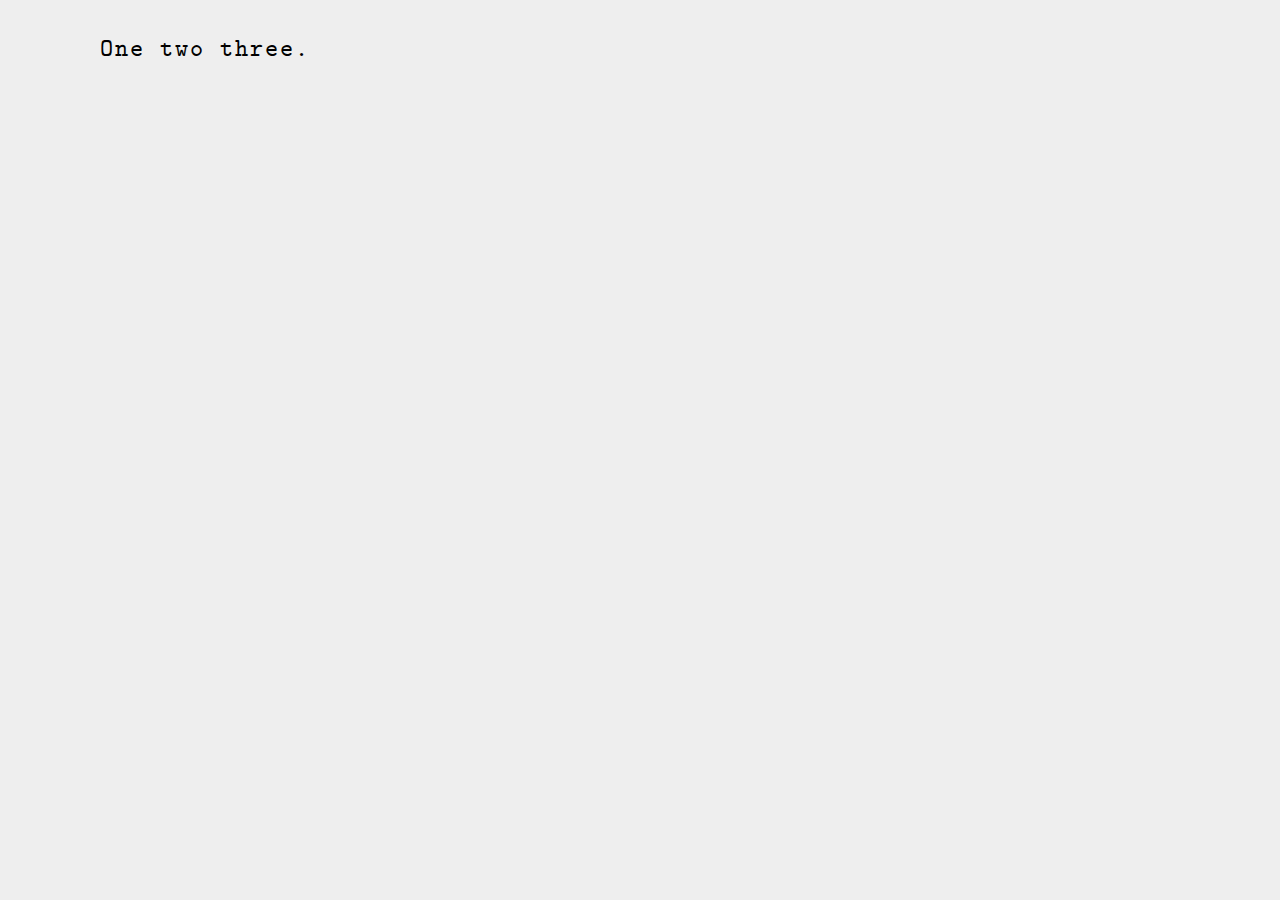
<file: index.html>
<!DOCTYPE html>
<html>
  <head>
    <title>Edit Text</title>
    <script src="http://code.jquery.com/jquery-1.7.1.min.js"></script>
    
    <meta name="viewport" content="width=device-width, minimum-scale=1.0, maximum-scale=1.0, user-scalable=no" />
    <meta name="apple-mobile-web-app-capable" content="yes" />
    
    <link rel="stylesheet" type="text/css" href="css/font/latin-modern-mono/stylesheet.css" />
    
    <style>
      html, body {
        height:100%;
        margin:0;
      }
      
      /*
      textarea {
        opacity:0;
        position:absolute;
        display:block;
        top:0;
        left:0;
        right:0;
        bottom:0;
        
      }
      
      textarea:focus {
        top:-10000px;
        left:-10000px;
        bottom:inherit;
        right:inherit;  
      }
      */
      
      #text {
        font: 25px/35px 'LatinModernMono10Regular', monospace;
        letter-spacing:2px;
        padding:30px 100px;
        -webkit-box-sizing:border-box;
        display:block;
        position:absolute;
        top:0;
        left:0;
        bottom:0;
        right:0;
        overflow:scroll;
        -webkit-overflow-scrolling:touch;
      }
      
      #text.on {
        bottom:488px;
      }
      
      #text p {
        -webkit-margin-before:0;
        -webkit-margin-after:0;
      }
      
      #extrakeys {
        position:fixed;
        background:#7c7c86;
        height: 92px;
        width:100%;
        bottom:0;
        left:0;
        -webkit-transform:translate3d(0, 92px, 0);
        -webkit-transition:all 0.5s ease-in-out;
      }
      
      #extrakeys.on {
        -webkit-transform:translate3d(0, -396px, 0);
      }
      
      #extrakeys .button {
        float:left;
        height:60px;
        width:90px;
        border:1px solid #333;
        background:#d2d2d4;
        border-radius:5px;
        line-height:60px;
        text-align:center;
        font-family:arial;
        margin:3px;
        -webkit-box-shadow:0 2px 3px rgba(0,0,0,0.6);
      }
      
      #extrakeys .actions {
        float:left;
        padding-top:13px;
        padding-left:5px;
      }
      
      #extrakeys .special {
        float:left;
        padding-top:13px;
        padding-left:5px;
      }
      
      #extrakeys .special .button {
        height:60px;
        width:60px;
        line-height:60px;
      }
      
      #extrakeys .button.key {
        height:35px;
        width:35px;
        margin:3px;
        line-height:35px;
      }
      
      #extrakeys .keys {
        padding-top:3px;
        padding-left:3px;
        float:left;
      }
      
      #extrakeys .row {
        clear:left;
      }
      
      /* COLORS */
      
      /* light */
      
      #text {
        color:black;
        background:#eee;
      }
      
      /* dark */
      
      body.dark #text {
        color:#ddd;
        background:#333;
      }
      
      
    </style>
    <script>
    
      if (navigator.userAgent.indexOf('Chrome') != -1) {
        var chrome = true;
        var ipad = false;
        var eventStart = 'mousedown';
        var eventMove = 'mousemove';
        var eventEnd = 'mouseup';
      } else {
        var chrome = false;
        var ipad = true;
        var eventStart = 'touchstart';
        var eventMove = 'touchmove';
        var eventEnd = 'touchend';
      }
    
      $(function() {
        $('#text').bind('focus', function() {
          $('#extrakeys, #text').addClass('on');
        });
        $('#text').bind('blur', function() {
          $('#extrakeys, #text').removeClass('on');
        });
        
        // handle scroll bugs
        $('#text').bind(eventStart, function() {
          var elem = $(this).get(0);
          if (elem.scrollTop <= 0) {
            elem.scrollTop = 1;
          } else if (elem.scrollTop >= elem.scrollHeight - parseInt(getComputedStyle(elem).height)) {
            elem.scrollTop = elem.scrollHeight - parseInt(getComputedStyle(elem).height) - 1;
          }
        });
        
        $('#extrakeys').bind('touchmove', function() {
          return false;
        });
        
        $('.button.key').bind(eventStart, function() {
          
          var tb = $('#text').get(0);
          
          var sel, range, textNode;
          
          sel = window.getSelection();
          if (sel.getRangeAt && sel.rangeCount) {
              range = sel.getRangeAt(0);
              range.deleteContents();
              textNode = document.createTextNode($(this).data('value'));
              range.insertNode(textNode);
              // Move caret to the end of the newly inserted text node
              range.setStart(textNode, textNode.length);
              range.setEnd(textNode, textNode.length);
              sel.removeAllRanges();
              sel.addRange(range);
          }
          
          
          $(tb).focus();
          
          return false;
        });
        
        $('.button.action').bind(eventStart, function() {
          
          switch ($(this).data('action')) {
            case 'left':
              var sel = window.getSelection();
              sel.modify('move', 'left', 'character');
              break;
            case 'right':
              var sel = window.getSelection();
              sel.modify('move', 'right', 'character');
              break;
            case 'word-begin':
              var sel = window.getSelection();
              sel.modify('move', 'left', 'word');
              break;
            case 'word-end':
              var sel = window.getSelection();
              sel.modify('move', 'right', 'word');
              break;
            
          }
          
          return false;
        });
        
        $('#numbersapi').bind(eventStart, function() {
          var randNum = parseInt(Math.random() * 100);
          
          
          
          $.ajax({
            url:'http://numbersapi.com/' + randNum,
            dataType: 'jsonp',
            success: function(data) {
              var sel, range, textNode;
              
              sel = window.getSelection();
              if (sel.getRangeAt && sel.rangeCount) {
                  range = sel.getRangeAt(0);
                  range.deleteContents();
                  textNode = document.createTextNode(randNum + ' is ' + data + '.');
                  range.insertNode(textNode);
                  // Move caret to the end of the newly inserted text node
                  range.setStart(textNode, textNode.length);
                  range.setEnd(textNode, textNode.length);
                  sel.removeAllRanges();
                  sel.addRange(range);
              }
            }
          });
          
          return false;
          
        });
        
      });
    </script>
  </head>
  <body>
    
    <div id="text" contenteditable>
      <!--<p>Lorem ipsum dolor sit amet, consectetur adipiscing elit. Integer a elit tempor turpis tristique dictum. Suspendisse at tempor orci. In scelerisque bibendum massa, vel gravida quam vulputate eget. Suspendisse potenti. Nulla odio quam, consectetur at euismod nec, mattis non turpis. Aenean ligula ligula, congue sed laoreet at, cursus at velit. Quisque laoreet, velit sed consectetur scelerisque, sapien nisi adipiscing odio, non dictum neque libero ut dolor. Curabitur cursus neque eget eros consequat sed sodales dolor tempor. Morbi a lacus id purus eleifend pharetra. Donec in nulla eu metus tristique varius eget a neque. Etiam nulla velit, suscipit a sollicitudin eu, feugiat a dolor. Donec magna diam, sollicitudin in tincidunt quis, interdum a justo. Vestibulum ante ipsum primis in faucibus orci luctus et ultrices posuere cubilia Curae; Etiam porttitor, orci sed mattis sagittis, nulla erat pretium arcu, eget dignissim magna mi non lacus. Praesent sed nisi risus. Morbi in odio libero, a iaculis lectus.</p>
      
      <p>Morbi sed enim nisl. Proin tempor dolor id quam malesuada eu egestas velit consequat. Vivamus est metus, posuere at consectetur at, imperdiet sit amet dolor. Donec ante lorem, congue et suscipit sed, commodo in ante. Vivamus et eros eu lacus tristique elementum. Duis lacus enim, varius ac semper a, gravida sed tellus. Pellentesque habitant morbi tristique senectus et netus et malesuada fames ac turpis egestas.</p>
      
      <p>Nunc eu ligula nulla, vel bibendum arcu. Cras sed massa quis elit lacinia eleifend ut vel dolor. Nam in odio elit. Phasellus egestas orci lorem, id hendrerit ipsum. Donec sed ante orci, at sodales nibh. Nunc ultricies ipsum et felis semper non gravida arcu elementum. Suspendisse libero ante, consectetur nec varius eu, aliquet venenatis mi. Mauris vel elit sem, ut lobortis dolor.</p>
      
      <p>Nulla facilisi. Morbi consequat lacus vel turpis porta condimentum. Aenean viverra tortor eu leo aliquet eget vulputate lorem facilisis. Pellentesque habitant morbi tristique senectus et netus et malesuada fames ac turpis egestas. Praesent pharetra nulla interdum lacus malesuada bibendum. Praesent mattis, erat id pharetra dignissim, magna turpis tempus tortor, laoreet semper odio ante eu nulla. Nulla odio enim, convallis ac mollis vel, dignissim ac enim. Phasellus elementum feugiat nulla.</p>
      
      <p>Vestibulum ante ipsum primis in faucibus orci luctus et ultrices posuere cubilia Curae; Integer tempor commodo ligula, vel posuere purus imperdiet id. Phasellus in purus id tellus dapibus fringilla. Cras eleifend dictum est, vitae tempor augue hendrerit sit amet. Mauris tempus leo eget lacus tincidunt nec scelerisque risus dignissim. Pellentesque pharetra malesuada risus id hendrerit. Suspendisse id diam quis ipsum auctor aliquam quis nec risus. Nam lorem dui, luctus quis consequat vitae, tempor id quam. Morbi eleifend, sem id molestie congue, dui urna eleifend eros, nec placerat sem justo sit amet quam. Proin in tempus sapien. Fusce vestibulum ante a eros semper sit amet ultrices libero interdum. Nam quis lacus quam, in lacinia metus. Praesent in diam nisl. Duis ut risus lectus, in auctor est.</p>
      -->
      One two three.
    </div>
    
    <div id="extrakeys">
      <div class="actions">
        <div class="button action" data-action="word-begin">
          |word
        </div>
        <div class="button action" data-action="word-end">
          word|
        </div>
        <div class="button action" data-action="left">
          &larr;
        </div>
        <div class="button action" data-action="right">
          &rarr;
        </div>
      </div>
      
      <div class="keys">
        <div class="row">
          <div class="button key" data-value="#">
            #
          </div>
          <div class="button key" data-value="!">
            !
          </div>
          <div class="button key" data-value="-">
            -
          </div>
          <div class="button key" data-value="=">
            =
          </div>
          <div class="button key" data-value="&lt;">
            &lt;
          </div>
          <div class="button key" data-value="&gt;">
            &gt;
          </div>
          <div class="button key" data-value="+">
            +
          </div>
          <div class="button key" data-value="*">
            *
          </div>
          <div class="button key" data-value="\">
            \
          </div>
          <div class="button key" data-value="\"">
            "
          </div>
          <div class="button key" data-value="'">
            '
          </div>
        </div>
        <div class="row">
          <div class="button key" data-value="[">
            [
          </div>
          <div class="button key" data-value="]">
            ]
          </div>
          <div class="button key" data-value="(">
            (
          </div>
          <div class="button key" data-value=")">
            )
          </div>
          <div class="button key" data-value=":">
            :
          </div>
          <div class="button key" data-value=":">
            ;
          </div>
          <div class="button key" data-value="_">
            _
          </div>
          <div class="button key" data-value="`">
            `
          </div>
          <div class="button key" data-value="&amp;">
            &amp;
          </div>
          <div class="button key" data-value="{">
            {
          </div>
          <div class="button key" data-value="}">
            }
          </div>
        </div>
      </div>
      <div class="special">
        <div class="button">
          MD
        </div>
        <div class="button" id="numbersapi">
          #
        </div>
      </div>
    </div>
    
  </body>
</html>
</file>
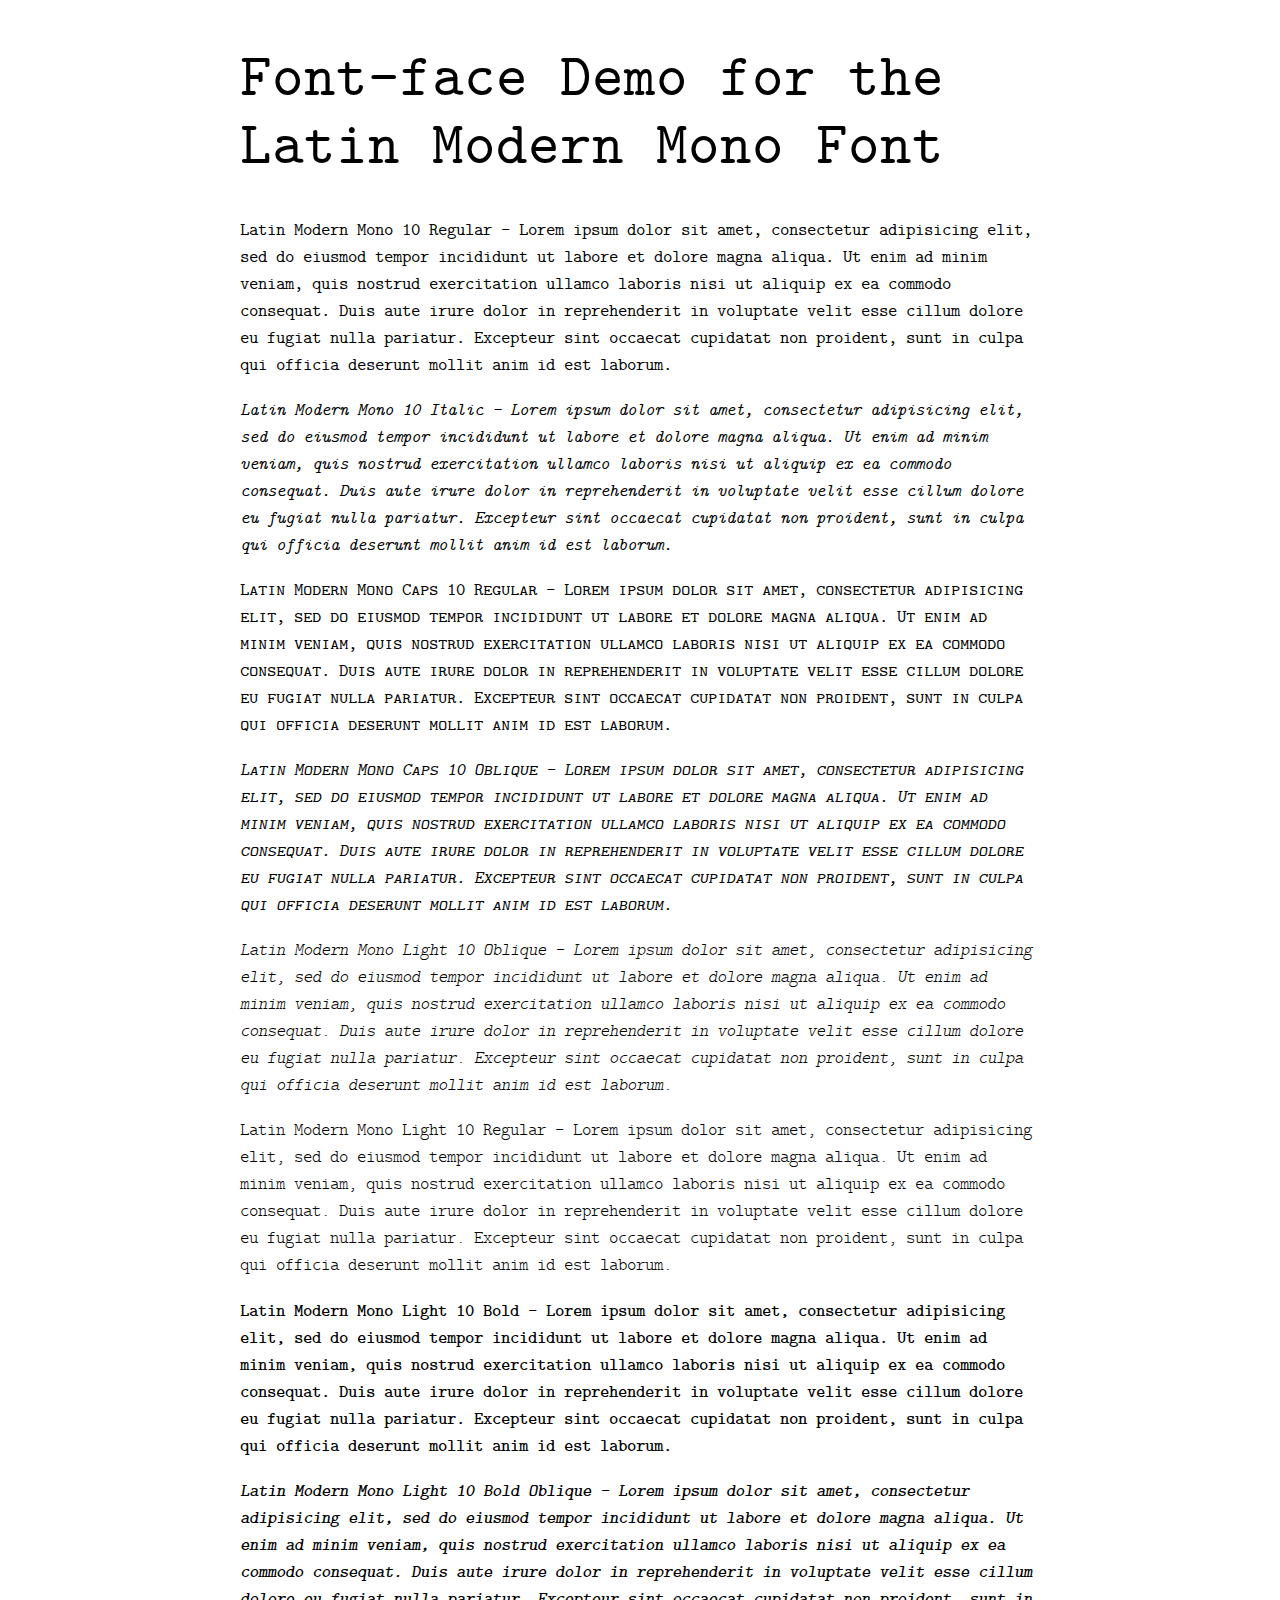
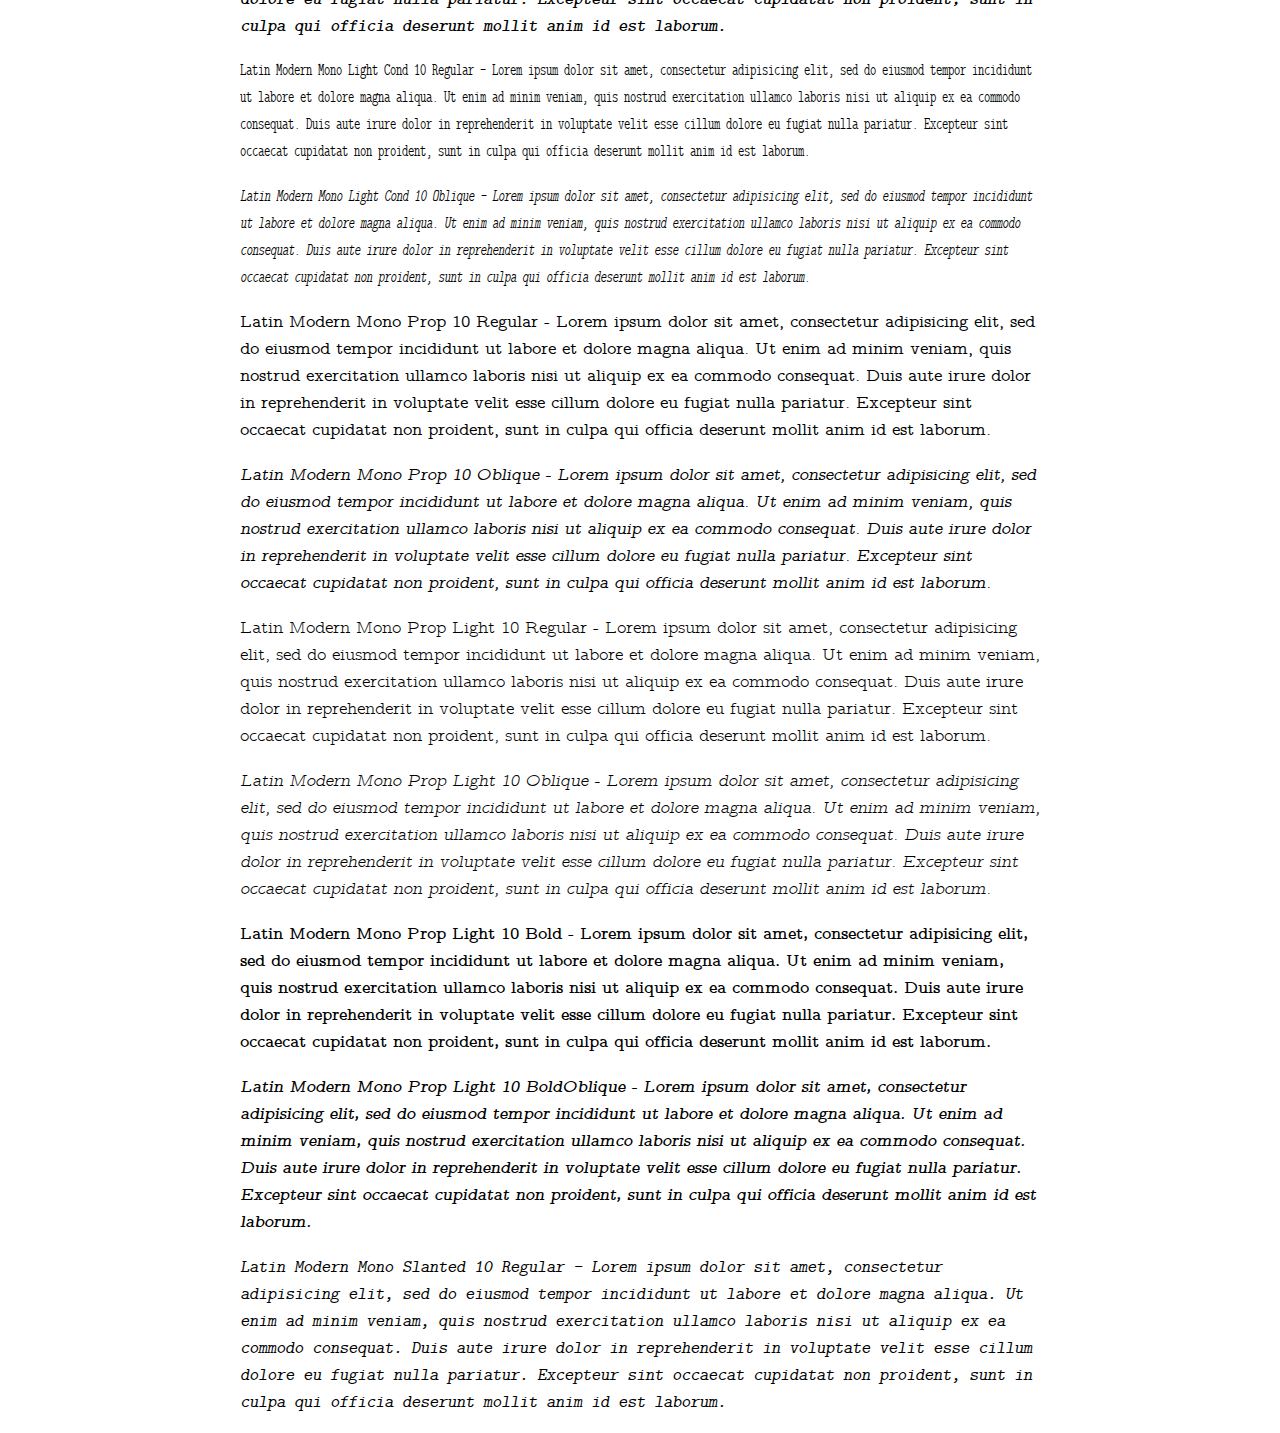
<file: css/font/latin-modern-mono/demo.html>
<!DOCTYPE html PUBLIC "-//W3C//DTD XHTML 1.0 Strict//EN"
	"http://www.w3.org/TR/xhtml1/DTD/xhtml1-strict.dtd">

<html xmlns="http://www.w3.org/1999/xhtml" xml:lang="en" lang="en">
<head>
	<meta http-equiv="Content-Type" content="text/html; charset=utf-8"/>

	<title>Font Face Demo</title>
	<link rel="stylesheet" href="stylesheet.css" type="text/css" charset="utf-8">
	<style type="text/css" media="screen">
		h1.fontface {font: 60px/68px 'LatinModernMono10Regular', Arial, sans-serif;letter-spacing: 0;}

		p.style1 {font: 18px/27px 'LatinModernMono10Regular', Arial, sans-serif;}
		p.style2 {font: 18px/27px 'LatinModernMono10Italic', Arial, sans-serif;}
		p.style3 {font: 18px/27px 'LatinModernMonoCaps10Regular', Arial, sans-serif;}
		p.style4 {font: 18px/27px 'LatinModernMonoCaps10Oblique', Arial, sans-serif;}
		p.style5 {font: 18px/27px 'LatinModernMonoLight10Oblique', Arial, sans-serif;}
		p.style6 {font: 18px/27px 'LatinModernMonoLight10Regular', Arial, sans-serif;}
		p.style7 {font: 18px/27px 'LatinModernMonoLight10Bold', Arial, sans-serif;}
		p.style8 {font: 18px/27px 'LatinModernMonoLight10BdOb', Arial, sans-serif;}
		p.style9 {font: 18px/27px 'LatinModernMonoLightCond10Rg', Arial, sans-serif;}
		p.style10 {font: 18px/27px 'LatinModernMonoLightCond10Ob', Arial, sans-serif;}
		p.style11 {font: 18px/27px 'LatinModernMonoProp10Regular', Arial, sans-serif;}
		p.style12 {font: 18px/27px 'LatinModernMonoProp10Oblique', Arial, sans-serif;}
		p.style13 {font: 18px/27px 'LatinModernMonoPropLight10Rg', Arial, sans-serif;}
		p.style14 {font: 18px/27px 'LatinModernMonoPropLight10Ob', Arial, sans-serif;}
		p.style15 {font: 18px/27px 'LatinModernMonoPropLight10Bd', Arial, sans-serif;}
		p.style16 {font: 18px/27px 'LatinModernMonoPropLigh10BdOb', Arial, sans-serif;}
		p.style17 {font: 18px/27px 'LatinModernMonoSlanted10Rg', Arial, sans-serif;}
		
		#container {
			width: 800px;
			margin-left: auto;
			margin-right: auto;
		}
	</style>
</head>

<body>
	<div id="container">
		<h1 class="fontface">Font-face Demo for the Latin Modern Mono Font</h1>
	
	 

	<p class="style1">Latin Modern Mono 10 Regular - Lorem ipsum dolor sit amet, consectetur adipisicing elit, sed do eiusmod tempor incididunt ut labore et dolore magna aliqua. Ut enim ad minim veniam, quis nostrud exercitation ullamco laboris nisi ut aliquip ex ea commodo consequat. Duis aute irure dolor in reprehenderit in voluptate velit esse cillum dolore eu fugiat nulla pariatur. Excepteur sint occaecat cupidatat non proident, sunt in culpa qui officia deserunt mollit anim id est laborum.</p>

	 

	<p class="style2">Latin Modern Mono 10 Italic - Lorem ipsum dolor sit amet, consectetur adipisicing elit, sed do eiusmod tempor incididunt ut labore et dolore magna aliqua. Ut enim ad minim veniam, quis nostrud exercitation ullamco laboris nisi ut aliquip ex ea commodo consequat. Duis aute irure dolor in reprehenderit in voluptate velit esse cillum dolore eu fugiat nulla pariatur. Excepteur sint occaecat cupidatat non proident, sunt in culpa qui officia deserunt mollit anim id est laborum.</p>

	 

	<p class="style3">Latin Modern Mono Caps 10 Regular - Lorem ipsum dolor sit amet, consectetur adipisicing elit, sed do eiusmod tempor incididunt ut labore et dolore magna aliqua. Ut enim ad minim veniam, quis nostrud exercitation ullamco laboris nisi ut aliquip ex ea commodo consequat. Duis aute irure dolor in reprehenderit in voluptate velit esse cillum dolore eu fugiat nulla pariatur. Excepteur sint occaecat cupidatat non proident, sunt in culpa qui officia deserunt mollit anim id est laborum.</p>

	 

	<p class="style4">Latin Modern Mono Caps 10 Oblique - Lorem ipsum dolor sit amet, consectetur adipisicing elit, sed do eiusmod tempor incididunt ut labore et dolore magna aliqua. Ut enim ad minim veniam, quis nostrud exercitation ullamco laboris nisi ut aliquip ex ea commodo consequat. Duis aute irure dolor in reprehenderit in voluptate velit esse cillum dolore eu fugiat nulla pariatur. Excepteur sint occaecat cupidatat non proident, sunt in culpa qui officia deserunt mollit anim id est laborum.</p>

	 

	<p class="style5">Latin Modern Mono Light 10 Oblique - Lorem ipsum dolor sit amet, consectetur adipisicing elit, sed do eiusmod tempor incididunt ut labore et dolore magna aliqua. Ut enim ad minim veniam, quis nostrud exercitation ullamco laboris nisi ut aliquip ex ea commodo consequat. Duis aute irure dolor in reprehenderit in voluptate velit esse cillum dolore eu fugiat nulla pariatur. Excepteur sint occaecat cupidatat non proident, sunt in culpa qui officia deserunt mollit anim id est laborum.</p>

	 

	<p class="style6">Latin Modern Mono Light 10 Regular - Lorem ipsum dolor sit amet, consectetur adipisicing elit, sed do eiusmod tempor incididunt ut labore et dolore magna aliqua. Ut enim ad minim veniam, quis nostrud exercitation ullamco laboris nisi ut aliquip ex ea commodo consequat. Duis aute irure dolor in reprehenderit in voluptate velit esse cillum dolore eu fugiat nulla pariatur. Excepteur sint occaecat cupidatat non proident, sunt in culpa qui officia deserunt mollit anim id est laborum.</p>

	 

	<p class="style7">Latin Modern Mono Light 10 Bold - Lorem ipsum dolor sit amet, consectetur adipisicing elit, sed do eiusmod tempor incididunt ut labore et dolore magna aliqua. Ut enim ad minim veniam, quis nostrud exercitation ullamco laboris nisi ut aliquip ex ea commodo consequat. Duis aute irure dolor in reprehenderit in voluptate velit esse cillum dolore eu fugiat nulla pariatur. Excepteur sint occaecat cupidatat non proident, sunt in culpa qui officia deserunt mollit anim id est laborum.</p>

	 

	<p class="style8">Latin Modern Mono Light 10 Bold Oblique - Lorem ipsum dolor sit amet, consectetur adipisicing elit, sed do eiusmod tempor incididunt ut labore et dolore magna aliqua. Ut enim ad minim veniam, quis nostrud exercitation ullamco laboris nisi ut aliquip ex ea commodo consequat. Duis aute irure dolor in reprehenderit in voluptate velit esse cillum dolore eu fugiat nulla pariatur. Excepteur sint occaecat cupidatat non proident, sunt in culpa qui officia deserunt mollit anim id est laborum.</p>

	 

	<p class="style9">Latin Modern Mono Light Cond 10 Regular - Lorem ipsum dolor sit amet, consectetur adipisicing elit, sed do eiusmod tempor incididunt ut labore et dolore magna aliqua. Ut enim ad minim veniam, quis nostrud exercitation ullamco laboris nisi ut aliquip ex ea commodo consequat. Duis aute irure dolor in reprehenderit in voluptate velit esse cillum dolore eu fugiat nulla pariatur. Excepteur sint occaecat cupidatat non proident, sunt in culpa qui officia deserunt mollit anim id est laborum.</p>

	 

	<p class="style10">Latin Modern Mono Light Cond 10 Oblique - Lorem ipsum dolor sit amet, consectetur adipisicing elit, sed do eiusmod tempor incididunt ut labore et dolore magna aliqua. Ut enim ad minim veniam, quis nostrud exercitation ullamco laboris nisi ut aliquip ex ea commodo consequat. Duis aute irure dolor in reprehenderit in voluptate velit esse cillum dolore eu fugiat nulla pariatur. Excepteur sint occaecat cupidatat non proident, sunt in culpa qui officia deserunt mollit anim id est laborum.</p>

	 

	<p class="style11">Latin Modern Mono Prop 10 Regular - Lorem ipsum dolor sit amet, consectetur adipisicing elit, sed do eiusmod tempor incididunt ut labore et dolore magna aliqua. Ut enim ad minim veniam, quis nostrud exercitation ullamco laboris nisi ut aliquip ex ea commodo consequat. Duis aute irure dolor in reprehenderit in voluptate velit esse cillum dolore eu fugiat nulla pariatur. Excepteur sint occaecat cupidatat non proident, sunt in culpa qui officia deserunt mollit anim id est laborum.</p>

	 

	<p class="style12">Latin Modern Mono Prop 10 Oblique - Lorem ipsum dolor sit amet, consectetur adipisicing elit, sed do eiusmod tempor incididunt ut labore et dolore magna aliqua. Ut enim ad minim veniam, quis nostrud exercitation ullamco laboris nisi ut aliquip ex ea commodo consequat. Duis aute irure dolor in reprehenderit in voluptate velit esse cillum dolore eu fugiat nulla pariatur. Excepteur sint occaecat cupidatat non proident, sunt in culpa qui officia deserunt mollit anim id est laborum.</p>

	 

	<p class="style13">Latin Modern Mono Prop Light 10 Regular - Lorem ipsum dolor sit amet, consectetur adipisicing elit, sed do eiusmod tempor incididunt ut labore et dolore magna aliqua. Ut enim ad minim veniam, quis nostrud exercitation ullamco laboris nisi ut aliquip ex ea commodo consequat. Duis aute irure dolor in reprehenderit in voluptate velit esse cillum dolore eu fugiat nulla pariatur. Excepteur sint occaecat cupidatat non proident, sunt in culpa qui officia deserunt mollit anim id est laborum.</p>

	 

	<p class="style14">Latin Modern Mono Prop Light 10 Oblique - Lorem ipsum dolor sit amet, consectetur adipisicing elit, sed do eiusmod tempor incididunt ut labore et dolore magna aliqua. Ut enim ad minim veniam, quis nostrud exercitation ullamco laboris nisi ut aliquip ex ea commodo consequat. Duis aute irure dolor in reprehenderit in voluptate velit esse cillum dolore eu fugiat nulla pariatur. Excepteur sint occaecat cupidatat non proident, sunt in culpa qui officia deserunt mollit anim id est laborum.</p>

	 

	<p class="style15">Latin Modern Mono Prop Light 10 Bold - Lorem ipsum dolor sit amet, consectetur adipisicing elit, sed do eiusmod tempor incididunt ut labore et dolore magna aliqua. Ut enim ad minim veniam, quis nostrud exercitation ullamco laboris nisi ut aliquip ex ea commodo consequat. Duis aute irure dolor in reprehenderit in voluptate velit esse cillum dolore eu fugiat nulla pariatur. Excepteur sint occaecat cupidatat non proident, sunt in culpa qui officia deserunt mollit anim id est laborum.</p>

	 

	<p class="style16">Latin Modern Mono Prop Light 10 BoldOblique - Lorem ipsum dolor sit amet, consectetur adipisicing elit, sed do eiusmod tempor incididunt ut labore et dolore magna aliqua. Ut enim ad minim veniam, quis nostrud exercitation ullamco laboris nisi ut aliquip ex ea commodo consequat. Duis aute irure dolor in reprehenderit in voluptate velit esse cillum dolore eu fugiat nulla pariatur. Excepteur sint occaecat cupidatat non proident, sunt in culpa qui officia deserunt mollit anim id est laborum.</p>

	 

	<p class="style17">Latin Modern Mono Slanted 10 Regular - Lorem ipsum dolor sit amet, consectetur adipisicing elit, sed do eiusmod tempor incididunt ut labore et dolore magna aliqua. Ut enim ad minim veniam, quis nostrud exercitation ullamco laboris nisi ut aliquip ex ea commodo consequat. Duis aute irure dolor in reprehenderit in voluptate velit esse cillum dolore eu fugiat nulla pariatur. Excepteur sint occaecat cupidatat non proident, sunt in culpa qui officia deserunt mollit anim id est laborum.</p>

		</div>
</body>
</html>
</file>
<file: css/font/latin-modern-mono/stylesheet.css>
/* Generated by Font Squirrel (http://www.fontsquirrel.com) on March 2, 2012 09:26:38 PM America/New_York */



@font-face {
    font-family: 'LatinModernMono10Regular';
    src: url('lmmono10-regular-webfont.eot');
    src: url('lmmono10-regular-webfont.eot?#iefix') format('embedded-opentype'),
         url('lmmono10-regular-webfont.woff') format('woff'),
         url('lmmono10-regular-webfont.ttf') format('truetype'),
         url('lmmono10-regular-webfont.svg#LatinModernMono10Regular') format('svg');
    font-weight: normal;
    font-style: normal;

}

@font-face {
    font-family: 'LatinModernMono10Italic';
    src: url('lmmono10-italic-webfont.eot');
    src: url('lmmono10-italic-webfont.eot?#iefix') format('embedded-opentype'),
         url('lmmono10-italic-webfont.woff') format('woff'),
         url('lmmono10-italic-webfont.ttf') format('truetype'),
         url('lmmono10-italic-webfont.svg#LatinModernMono10Italic') format('svg');
    font-weight: normal;
    font-style: normal;

}

@font-face {
    font-family: 'LatinModernMonoCaps10Regular';
    src: url('lmmonocaps10-regular-webfont.eot');
    src: url('lmmonocaps10-regular-webfont.eot?#iefix') format('embedded-opentype'),
         url('lmmonocaps10-regular-webfont.woff') format('woff'),
         url('lmmonocaps10-regular-webfont.ttf') format('truetype'),
         url('lmmonocaps10-regular-webfont.svg#LatinModernMonoCaps10Regular') format('svg');
    font-weight: normal;
    font-style: normal;

}

@font-face {
    font-family: 'LatinModernMonoCaps10Oblique';
    src: url('lmmonocaps10-oblique-webfont.eot');
    src: url('lmmonocaps10-oblique-webfont.eot?#iefix') format('embedded-opentype'),
         url('lmmonocaps10-oblique-webfont.woff') format('woff'),
         url('lmmonocaps10-oblique-webfont.ttf') format('truetype'),
         url('lmmonocaps10-oblique-webfont.svg#LatinModernMonoCaps10Oblique') format('svg');
    font-weight: normal;
    font-style: normal;

}

@font-face {
    font-family: 'LatinModernMonoLight10Oblique';
    src: url('lmmonolt10-oblique-webfont.eot');
    src: url('lmmonolt10-oblique-webfont.eot?#iefix') format('embedded-opentype'),
         url('lmmonolt10-oblique-webfont.woff') format('woff'),
         url('lmmonolt10-oblique-webfont.ttf') format('truetype'),
         url('lmmonolt10-oblique-webfont.svg#LatinModernMonoLight10Oblique') format('svg');
    font-weight: normal;
    font-style: normal;

}

@font-face {
    font-family: 'LatinModernMonoLight10Regular';
    src: url('lmmonolt10-regular-webfont.eot');
    src: url('lmmonolt10-regular-webfont.eot?#iefix') format('embedded-opentype'),
         url('lmmonolt10-regular-webfont.woff') format('woff'),
         url('lmmonolt10-regular-webfont.ttf') format('truetype'),
         url('lmmonolt10-regular-webfont.svg#LatinModernMonoLight10Regular') format('svg');
    font-weight: normal;
    font-style: normal;

}

@font-face {
    font-family: 'LatinModernMonoLight10Bold';
    src: url('lmmonolt10-bold-webfont.eot');
    src: url('lmmonolt10-bold-webfont.eot?#iefix') format('embedded-opentype'),
         url('lmmonolt10-bold-webfont.woff') format('woff'),
         url('lmmonolt10-bold-webfont.ttf') format('truetype'),
         url('lmmonolt10-bold-webfont.svg#LatinModernMonoLight10Bold') format('svg');
    font-weight: normal;
    font-style: normal;

}

@font-face {
    font-family: 'LatinModernMonoLight10BdOb';
    src: url('lmmonolt10-boldoblique-webfont.eot');
    src: url('lmmonolt10-boldoblique-webfont.eot?#iefix') format('embedded-opentype'),
         url('lmmonolt10-boldoblique-webfont.woff') format('woff'),
         url('lmmonolt10-boldoblique-webfont.ttf') format('truetype'),
         url('lmmonolt10-boldoblique-webfont.svg#LatinModernMonoLight10BdOb') format('svg');
    font-weight: normal;
    font-style: normal;

}

@font-face {
    font-family: 'LatinModernMonoLightCond10Rg';
    src: url('lmmonoltcond10-regular-webfont.eot');
    src: url('lmmonoltcond10-regular-webfont.eot?#iefix') format('embedded-opentype'),
         url('lmmonoltcond10-regular-webfont.woff') format('woff'),
         url('lmmonoltcond10-regular-webfont.ttf') format('truetype'),
         url('lmmonoltcond10-regular-webfont.svg#LatinModernMonoLightCond10Rg') format('svg');
    font-weight: normal;
    font-style: normal;

}

@font-face {
    font-family: 'LatinModernMonoLightCond10Ob';
    src: url('lmmonoltcond10-oblique-webfont.eot');
    src: url('lmmonoltcond10-oblique-webfont.eot?#iefix') format('embedded-opentype'),
         url('lmmonoltcond10-oblique-webfont.woff') format('woff'),
         url('lmmonoltcond10-oblique-webfont.ttf') format('truetype'),
         url('lmmonoltcond10-oblique-webfont.svg#LatinModernMonoLightCond10Ob') format('svg');
    font-weight: normal;
    font-style: normal;

}

@font-face {
    font-family: 'LatinModernMonoProp10Regular';
    src: url('lmmonoprop10-regular-webfont.eot');
    src: url('lmmonoprop10-regular-webfont.eot?#iefix') format('embedded-opentype'),
         url('lmmonoprop10-regular-webfont.woff') format('woff'),
         url('lmmonoprop10-regular-webfont.ttf') format('truetype'),
         url('lmmonoprop10-regular-webfont.svg#LatinModernMonoProp10Regular') format('svg');
    font-weight: normal;
    font-style: normal;

}

@font-face {
    font-family: 'LatinModernMonoProp10Oblique';
    src: url('lmmonoprop10-oblique-webfont.eot');
    src: url('lmmonoprop10-oblique-webfont.eot?#iefix') format('embedded-opentype'),
         url('lmmonoprop10-oblique-webfont.woff') format('woff'),
         url('lmmonoprop10-oblique-webfont.ttf') format('truetype'),
         url('lmmonoprop10-oblique-webfont.svg#LatinModernMonoProp10Oblique') format('svg');
    font-weight: normal;
    font-style: normal;

}

@font-face {
    font-family: 'LatinModernMonoPropLight10Rg';
    src: url('lmmonoproplt10-regular-webfont.eot');
    src: url('lmmonoproplt10-regular-webfont.eot?#iefix') format('embedded-opentype'),
         url('lmmonoproplt10-regular-webfont.woff') format('woff'),
         url('lmmonoproplt10-regular-webfont.ttf') format('truetype'),
         url('lmmonoproplt10-regular-webfont.svg#LatinModernMonoPropLight10Rg') format('svg');
    font-weight: normal;
    font-style: normal;

}

@font-face {
    font-family: 'LatinModernMonoPropLight10Ob';
    src: url('lmmonoproplt10-oblique-webfont.eot');
    src: url('lmmonoproplt10-oblique-webfont.eot?#iefix') format('embedded-opentype'),
         url('lmmonoproplt10-oblique-webfont.woff') format('woff'),
         url('lmmonoproplt10-oblique-webfont.ttf') format('truetype'),
         url('lmmonoproplt10-oblique-webfont.svg#LatinModernMonoPropLight10Ob') format('svg');
    font-weight: normal;
    font-style: normal;

}

@font-face {
    font-family: 'LatinModernMonoPropLight10Bd';
    src: url('lmmonoproplt10-bold-webfont.eot');
    src: url('lmmonoproplt10-bold-webfont.eot?#iefix') format('embedded-opentype'),
         url('lmmonoproplt10-bold-webfont.woff') format('woff'),
         url('lmmonoproplt10-bold-webfont.ttf') format('truetype'),
         url('lmmonoproplt10-bold-webfont.svg#LatinModernMonoPropLight10Bd') format('svg');
    font-weight: normal;
    font-style: normal;

}

@font-face {
    font-family: 'LatinModernMonoPropLigh10BdOb';
    src: url('lmmonoproplt10-boldoblique-webfont.eot');
    src: url('lmmonoproplt10-boldoblique-webfont.eot?#iefix') format('embedded-opentype'),
         url('lmmonoproplt10-boldoblique-webfont.woff') format('woff'),
         url('lmmonoproplt10-boldoblique-webfont.ttf') format('truetype'),
         url('lmmonoproplt10-boldoblique-webfont.svg#LatinModernMonoPropLigh10BdOb') format('svg');
    font-weight: normal;
    font-style: normal;

}

@font-face {
    font-family: 'LatinModernMonoSlanted10Rg';
    src: url('lmmonoslant10-regular-webfont.eot');
    src: url('lmmonoslant10-regular-webfont.eot?#iefix') format('embedded-opentype'),
         url('lmmonoslant10-regular-webfont.woff') format('woff'),
         url('lmmonoslant10-regular-webfont.ttf') format('truetype'),
         url('lmmonoslant10-regular-webfont.svg#LatinModernMonoSlanted10Rg') format('svg');
    font-weight: normal;
    font-style: normal;

}
</file>
